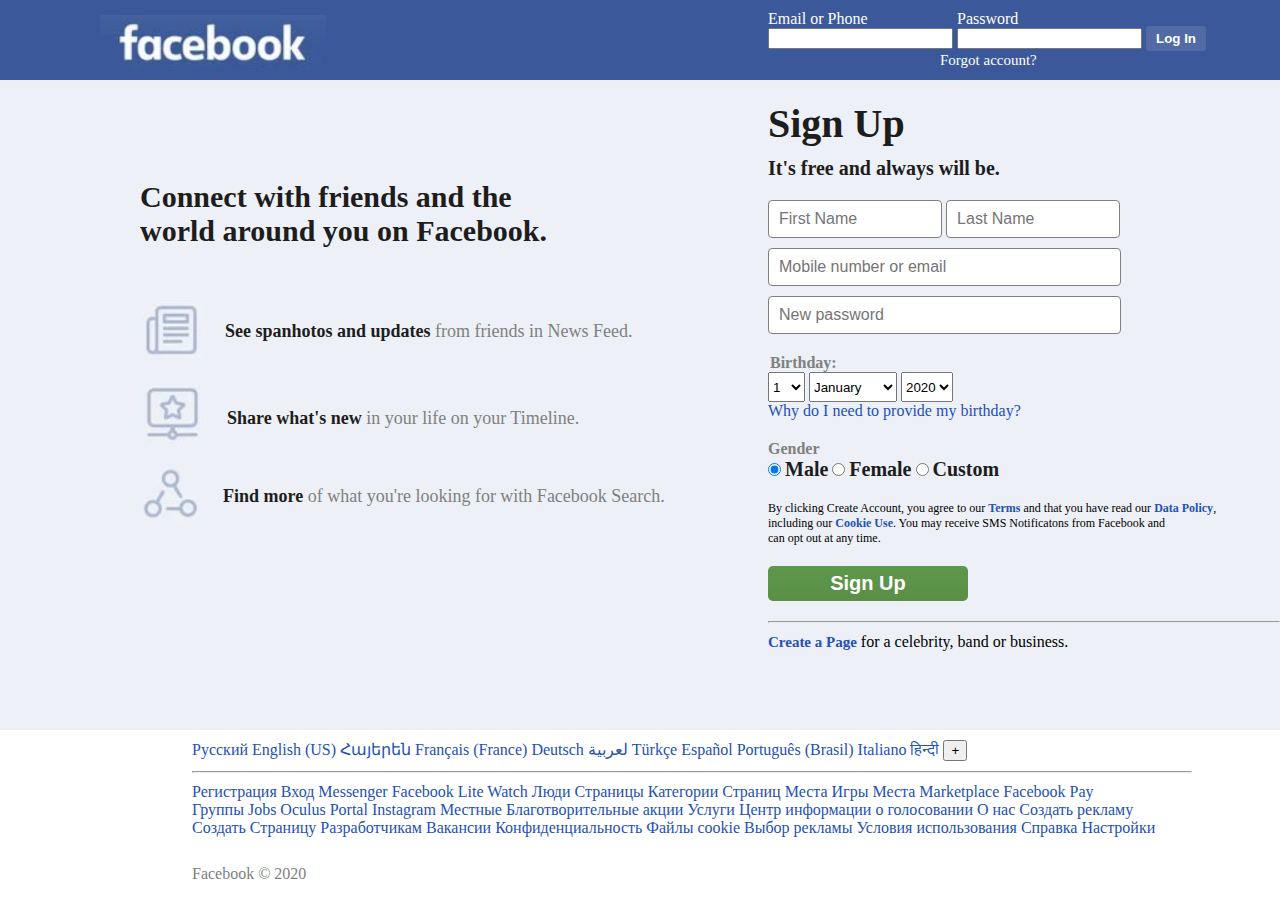
<file: index.html>
<!doctype html>
<html lang="en">
<head>
    <meta charset="UTF-8">
    <meta name="viewport"
          content="width=device-width, user-scalable=no, initial-scale=1.0, maximum-scale=1.0, minimum-scale=1.0">
    <meta http-equiv="X-UA-Compatible" content="ie=edge">
    <link rel="stylesheet" href="css/style.css">
    <title>Facebook</title>
</head>
<body>
<header>

    <div class="left-part">
       <a href="#"><img src="img/fb-logo.PNG" alt="Пример"></a>
    </div>
    <div class="right-part">
        <form action="php.php" method="post">
            <div>
                <label for="email-phone">Email or Phone</label><br>
                <input id="email-phone" name="email-phone" type="text">
            </div>
            <div class="for-link"><label for="password">Password</label><br>
                <input id="password" name="password" type="password">
            </div>
            <div>
                <button type="submit">Log In</button>
            </div>
        </form>
        <a href="#">Forgot account?</a>
    </div>
</header>

<main>
    <section class="list">
        <h1>Connect with friends and the <BR> world around you on Facebook.</h1>
        <ul>
            <li class="list-item"><img src="img/1.PNG" alt="">
                <div><span class="strong">See spanhotos and updates</span><span
                        class="grey"> from friends in News Feed.</span></div>
            </li>
            <li class="list-item"><img src="img/2.PNG" alt="">
                <div><span class="strong">Share what's new</span><span
                        class="grey"> in your life on your Timeline.</span></div>
            </li>
            <li class="list-item"><img src="img/3.PNG" alt="">
                <div><span class="strong">Find more</span><span class="grey"> of what you're looking for with Facebook Search.</span>
                </div>
            </li>
        </ul>
    </section>
    <section class="reg">
        <h2>Sign Up</h2>
        <p class="expression">It's free and always will be.</p>
        <label class="hide" for="fname">First Name</label>
        <input class="narrow" type="text" id="fname" name="fname" placeholder="First Name">
        <label class="hide" for="lname">Last Name</label>
        <input class="narrow" type="text" id="lname" name="lname" placeholder="Last Name"><br>
        <label class="hide" for="mobile-or-email">Mobile number or email</label>
        <input class="wide" type="text" id="mobile-or-email" name="mobile-or-email"
               placeholder="Mobile number or email"><br>
        <label class="hide" for="new-password">New password</label>
        <input class="wide" type="text" id="new-password" name="new-password" placeholder="New password"><br>
        <fieldset class="birthday">
            <legend>Birthday:</legend>
            <select name="day" id="day" class="day">
                <option value="1">1</option>
                <option value="2">2</option>
                <option value="3">3</option>
                <option value="4">4</option>
                <option value="5">5</option>
                <option value="6">6</option>
                <option value="7">7</option>
                <option value="8">8</option>
                <option value="9">9</option>
                <option value="10">10</option>
                <option value="11">11</option>
                <option value="12">12</option>
                <option value="13">13</option>
                <option value="14">14</option>
                <option value="15">15</option>
                <option value="16">16</option>
                <option value="17">17</option>
                <option value="18">18</option>
                <option value="19">19</option>
                <option value="20">20</option>
                <option value="21">21</option>
                <option value="22">22</option>
                <option value="23">23</option>
                <option value="24">24</option>
                <option value="25">25</option>
                <option value="26">26</option>
                <option value="27">27</option>
                <option value="28">28</option>
                <option value="29">29</option>
                <option value="30">30</option>
                <option value="31">31</option>
            </select>
            <label class="hide" for="month">Month:</label>
            <select name="month" id="month" class="month">
                <option value="1">January</option>
                <option value="2">February</option>
                <option value="3">March</option>
                <option value="4">April</option>
                <option value="5">May</option>
                <option value="6">June</option>
                <option value="7">July</option>
                <option value="8">August</option>
                <option value="9">September</option>
                <option value="10">October</option>
                <option value="11">November</option>
                <option value="12">December</option>
            </select>
            <label class="hide" for="year">Year:</label>
            <select name="year" id="year" class="year">
                <option value="2020">2020</option>
                <option value="2019">2019</option>
                <option value="2018">2018</option>
                <option value="2017">2017</option>
                <option value="2016">2016</option>
                <option value="2015">2015</option>
                <option value="2014">2014</option>
                <option value="2013">2013</option>
                <option value="2012">2012</option>
                <option value="2011">2011</option>
                <option value="2010">2010</option>
                <option value="2009">2009</option>
                <option value="2008">2008</option>
                <option value="2007">2007</option>
                <option value="2006">2006</option>
                <option value="2005">2005</option>
                <option value="2004">2004</option>
                <option value="2003">2003</option>
                <option value="2002">2002</option>
                <option value="2001">2001</option>
                <option value="2000">2000</option>
                <option value="1999">1999</option>
                <option value="1998">1998</option>
                <option value="1997">1997</option>
                <option value="1996">1996</option>
                <option value="1995">1995</option>
                <option value="1994">1994</option>
                <option value="1993">1993</option>
                <option value="1992">1992</option>
                <option value="1991">1991</option>
                <option value="1990">1990</option>
                <option value="1989">1989</option>
                <option value="1988">1988</option>
                <option value="1987">1987</option>
                <option value="1986">1986</option>
                <option value="1985">1985</option>
                <option value="1984">1984</option>
                <option value="1983">1983</option>
                <option value="1982">1982</option>
                <option value="1981">1981</option>
                <option value="1980">1980</option>
                <option value="1979">1979</option>
                <option value="1978">1978</option>
                <option value="1977">1977</option>
                <option value="1976">1976</option>
                <option value="1975">1975</option>
                <option value="1974">1974</option>
                <option value="1973">1973</option>
                <option value="1972">1972</option>
                <option value="1971">1971</option>
                <option value="1970">1970</option>
                <option value="1969">1969</option>
                <option value="1968">1968</option>
                <option value="1967">1967</option>
                <option value="1966">1966</option>
                <option value="1965">1965</option>
                <option value="1964">1964</option>
                <option value="1963">1963</option>
                <option value="1962">1962</option>
                <option value="1961">1961</option>
                <option value="1960">1960</option>
                <option value="1959">1959</option>
                <option value="1958">1958</option>
                <option value="1957">1957</option>
                <option value="1956">1956</option>
                <option value="1955">1955</option>
                <option value="1954">1954</option>
                <option value="1953">1953</option>
                <option value="1952">1952</option>
                <option value="1951">1951</option>
                <option value="1950">1950</option>
                <option value="1949">1949</option>
                <option value="1948">1948</option>
                <option value="1947">1947</option>
                <option value="1946">1946</option>
                <option value="1945">1945</option>
                <option value="1944">1944</option>
                <option value="1943">1943</option>
                <option value="1942">1942</option>
                <option value="1941">1941</option>
                <option value="1940">1940</option>
                <option value="1939">1939</option>
                <option value="1938">1938</option>
                <option value="1937">1937</option>
                <option value="1936">1936</option>
                <option value="1935">1935</option>
                <option value="1934">1934</option>
                <option value="1933">1933</option>
                <option value="1932">1932</option>
                <option value="1931">1931</option>
                <option value="1930">1930</option>
            </select>
        </fieldset>
        <div class="provide-class">
            <a id="provide" href="#">Why do I need to provide my birthday?</a></div>
        <div class="gender-block"><label class="gender">Gender</label><br>
            <input type="radio" id="male" name="gender" value="male" checked>
            <label class="gender-type" for="male">Male</label>
            <input type="radio" id="female" name="gender" value="female">
            <label class="gender-type" for="female">Female</label>
            <input type="radio" id="custom" name="gender" value="female">
            <label class="gender-type" for="custom">Custom</label>
        </div>
        <p class="extra-small">By clicking Create Account, you agree to our <a href="#">Terms</a> and
            that you have read our <a href="#">Data Policy</a>, <br>including our
            <a href="#">Cookie Use</a>. You may receive SMS Notificatons from Facebook and <br> can opt out at any time.
        </p>
        <button class="sign-up" type="submit">Sign Up</button>
        <hr>
        <p class="create"><a href="#">Create a Page</a> for a celebrity, band or business.</p>
    </section>
</main>
<footer>
        <span class="lang">
            <a href="#">Русский</a>
            <a href="#">English (US)</a>
            <a href="#">Հայերեն</a>
            <a href="#">Français (France)</a>
            <a href="#">Deutsch</a>
            <a href="#">لعربية</a>
            <a href="#">Türkçe</a>
            <a href="#">Español</a>
            <a href="#">Português (Brasil)</a>
            <a href="#">Italiano</a>
            <a href="#">हिन्दी</a>
            <button type="button">+</button>
        </span>
    <hr>
    <span class="func">
            <a href="#">Регистрация</a>
            <a href="#">Вход</a>
            <a href="#">Messenger</a>
            <a href="#">Facebook Lite</a>
            <a href="#">Watch</a>
            <a href="#">Люди</a>
            <a href="#">Страницы</a>
            <a href="#">Категории</a>
            <a href="#">Страниц</a>
            <a href="#">Места</a>
            <a href="#">Игры</a>
            <a href="#">Места</a>
            <a href="#">Marketplace</a>
            <a href="#">Facebook Pay</a> <br>
            <a href="#">Группы</a>
            <a href="#">Jobs</a>
            <a href="#">Oculus</a>
            <a href="#">Portal</a>
            <a href="#">Instagram</a>
            <a href="#">Местные</a>
            <a href="#">Благотворительные акции</a>
            <a href="#">Услуги</a>
            <a href="#">Центр информации о голосовании</a>
            <a href="#">О нас</a>
            <a href="#">Создать рекламу</a><br>
            <a href="#">Создать Страницу</a>
            <a href="#">Разработчикам</a>
            <a href="#">Вакансии</a>
            <a href="#">Конфиденциальность</a>
            <a href="#">Файлы cookie</a>
            <a href="#">Выбор рекламы</a>
            <a href="#">Условия использования</a>
            <a href="#">Справка</a>
            <a href="#">Настройки</a>
        </span> <br><span>Facebook &copy 2020</span>
</footer>
</body>
</html>
</file>
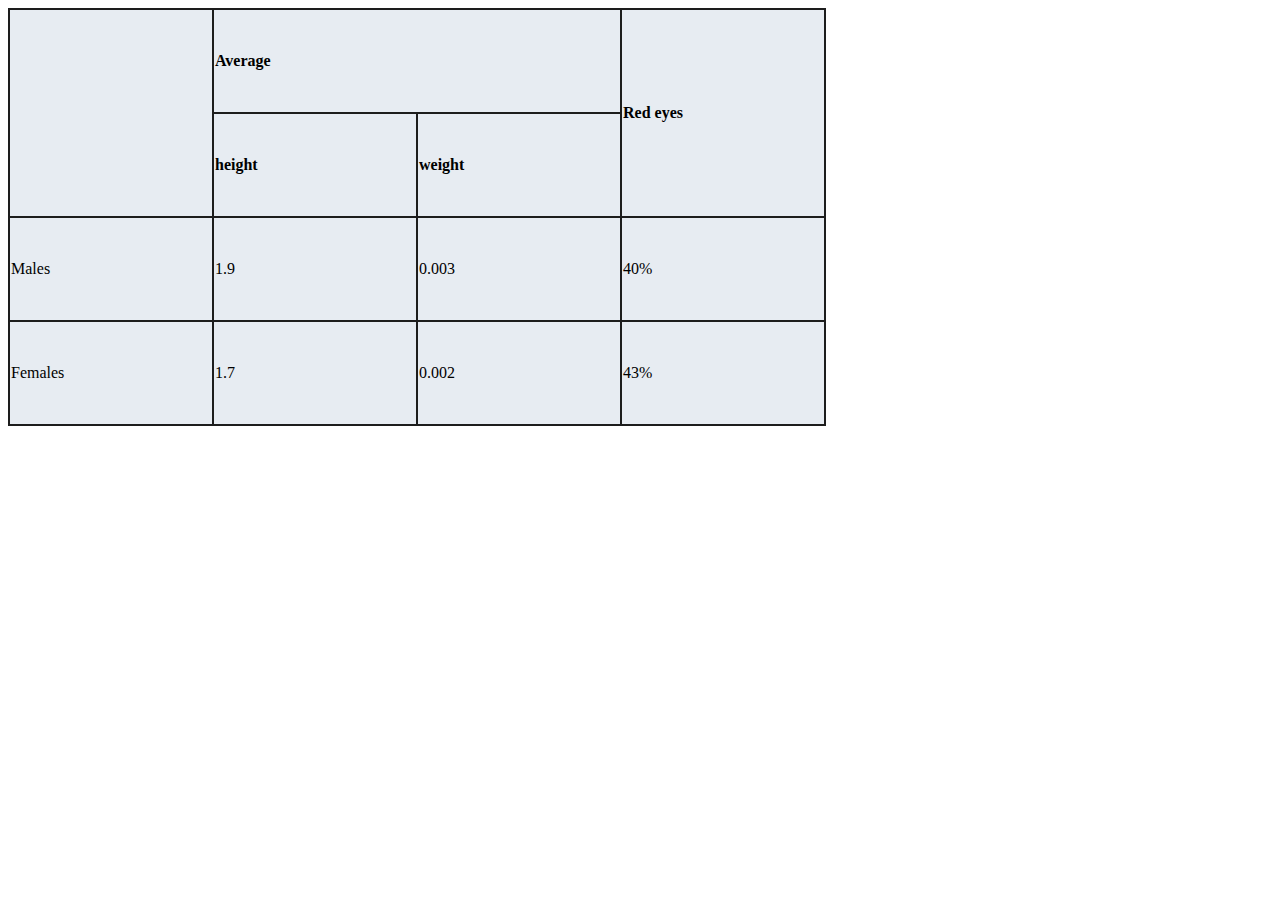
<file: pages/homework.html>
<!DOCTYPE html>
<html lang="en">
<head>
    <meta charset="UTF-8">
    <title>Title</title>
    <link rel="stylesheet" href="../css/style-for-homework-2.css">
</head>
<body>
<table>
    <tr class="bold">
        <td rowspan="2"></td>
        <td COLSPAN="2">Average</td>
        <td rowspan="2">Red eyes</td>


    </tr>
    <tr class="bold">

        <td>height</td>
        <td>weight</td>

    </tr>
    <tr>
        <td>Males</td>
        <td>1.9</td>
        <td>0.003</td>
        <td>40%</td>
    </tr>
    <tr>
        <td>Females</td>
        <td>1.7</td>
        <td>0.002</td>
        <td>43%</td>
    </tr>


</table>
</body>
</html>
</file>
<file: css/style.css>
* {
    box-sizing: border-box;
    margin: 0;

}

header {
    height: 80px;
    display: flex;
    background-color: #3b599a;
    color: white;
}

main {
    background-color: #edf0f6;
    height: 650px;
    display: flex;
}

footer {
    padding-left: 15%;
    color: #808080;
}


/*hide labels*/
.hide {
    display: none;
}

/*---*/
.left-part {
    padding-left: 100px;
    width: 60%;
}
.left-part a{
    height: 80px;
}
.left-part img
{
    padding-top: 15px;
}
.left-part a:focus
{
    outline-width: 0;
}
.right-part {
    padding-top: 5px;
    position: relative;
    width: 40%;

}

.right-part div {
    padding: 5px 0 0 0;
    margin: 0;
    display: inline-block;


}

.right-part input:focus {
    outline: none;
    border: 2px solid #526aa5;
}

.right-part button {
    background-color: #526aa5;
    width: 60px;
    height: 25px;
    font-weight: bold;
    border: 1px solid #526aa5;
    border-radius: 3px;
    color: #ffffff;
}

.right-part button:hover {
    background-color: #354f80;

}

.right-part button:focus {
    outline: none;
    background-color: #354f80;

}

.right-part a {
    margin-left: 172px;
    color: white;
    font-size: 15px;
    text-decoration: none;
}

.right-part a:focus {
    outline: none;
    text-decoration: underline;
}

h1 {
    color: #1d1d1d;
    font-size: 30px;
    padding-bottom: 40px;
    padding-left: 40px;
}

.list {
    width: 60%;
    padding-left: 100px;
    padding-top: 100px;
}

ul li {
    padding-top: 10px;
    padding-bottom: 10px;
    list-style: none;
}

ul li span {
    justify-content: center;

}

.list-item {
    display: flex;
}

.list-item div {

    display: block;

    width: 550px;
    padding: 23px 0px 0px 0px;
}

.strong {
    color: #1d1d1d;
    font-weight: bold;
    font-size: 18px;
    padding-left: 20px;
}

.grey {
    color: #808080;
    font-size: 18px;
}

.reg {
    width: 40%;
}

h2 {
    padding-top: 20px;
    padding-bottom: 10px;
    color: #1d1d1d;
    font-weight: bold;
    font-size: 40px;
}

.expression {
    color: #1d1d1d;
    font-size: 20px;
    font-weight: bold;
    padding-bottom: 10px;
}

/*input for fname and lname*/
.narrow {
    width: 34%;
    height: 38px;
    border: 1px solid grey;
    margin-top: 10px;
    border-radius: 4px;
    font-size: 16px;
    padding: 10px;
}

.narrow:focus {
    outline: none;
    border: 2px solid #3b599a;
}

/*---*/
/*input for password and email wide*/
.wide {
    width: 69%;
    height: 38px;
    margin-top: 10px;
    border: 1px solid grey;
    border-radius: 4px;
    font-size: 16px;
    padding: 10px;
}

.wide:focus {
    outline: none;
    border: 2px solid #3b599a;
}

/*---*/
fieldset {
    border: 0;
    padding: 0;
    margin: 0;
    min-width: 0;
}

.birthday {
    margin-top: 20px;
    font-size: 16px;
    font-weight: bold;
    color: #808080;
}

.birthday select {
    height: 30px;
}

.birthday select:focus {
    outline: none;
    border: 2px solid #3b599a;
}

.provide-class {
    padding-bottom: 20px;
}

#provide {
    text-decoration: none;
    color: #2451b3;

}

#provide:hover {
    text-decoration: underline;

}

#provide:focus {
    outline: none;
    text-decoration: underline;
}

.extra-small a {
    text-decoration: none;
    color: #2451b3;
    font-weight: bold;

}

.extra-small a:hover {
    text-decoration: underline;

}

.extra-small a:focus {
    outline: none;
    text-decoration: underline;
}


.extra-small {
    font-size: 12px;
    padding-bottom: 20px;
    padding-top: 20px;
}

.gender {
    padding-bottom: 20px;
    margin-top: 20px;
    font-size: 16px;
    font-weight: bold;
    color: grey;
}

.gender-type {
    margin-top: 20px;
    font-size: 20px;
    font-weight: bold;
    color: #1d1d1d;
}

.gender-block input:focus {
    outline-color: #3b599a;
    outline-width: medium;
}

.sign-up {
    width: 200px;
    height: 35px;
    margin-bottom: 20px;
    background-image: linear-gradient(#5e984b, #5a8f46);
    border: 1px;
    border-radius: 5px;
    color: white;
    font-weight: bold;
    font-size: 20px;
}

.sign-up:hover {
    background-image: linear-gradient(#73bd5f, #72b459);
    box-shadow: 0px 0px 38px 0px rgba(115, 189, 95, 0.8);
}

.sign-up:focus {
    outline: none;
    background-image: linear-gradient(#73bd5f, #72b459);
    box-shadow: 0px 0px 38px 0px rgba(115, 189, 95, 0.8);

}

.create {
    padding-top: 10px;

}

.create a {
    text-decoration: none;
    font-weight: bold;

    color: #2451b3;
    font-size: 15px;
}

.create a:hover {
    text-decoration: underline;
}

.create a:focus {
    outline: none;
    text-decoration: underline;
}

footer hr {
    width: 1000px;
}

/*languages*/
.lang {
    display: block;
    padding-top: 10px;
    padding-bottom: 10px;
}

.lang a {
    color: #2451b3;
    text-decoration: none;


}

.lang a:hover {
    text-decoration: underline;
}

.lang a:focus {
    outline: none;
    text-decoration: underline;
}

/*functions*/
.func {
    display: block;
    padding-top: 10px;
    padding-bottom: 10px;
}

.func a {
    padding-top: 30px;
    color: #2451b3;
    text-decoration: none;
}

.func a:hover {
    text-decoration: underline;
}

.func a:focus {
    outline: none;
    text-decoration: underline;
}
</file>
<file: css/style-for-homework-2.css>
td,
tr{
    border: #1d1d1d 2px solid;
    width: 200px;
    height: 100px;
}
table{

    background-color: #e7ecf2;
    border-collapse: collapse;
 }
.bold{
    font-weight: bold;
}
</file>
